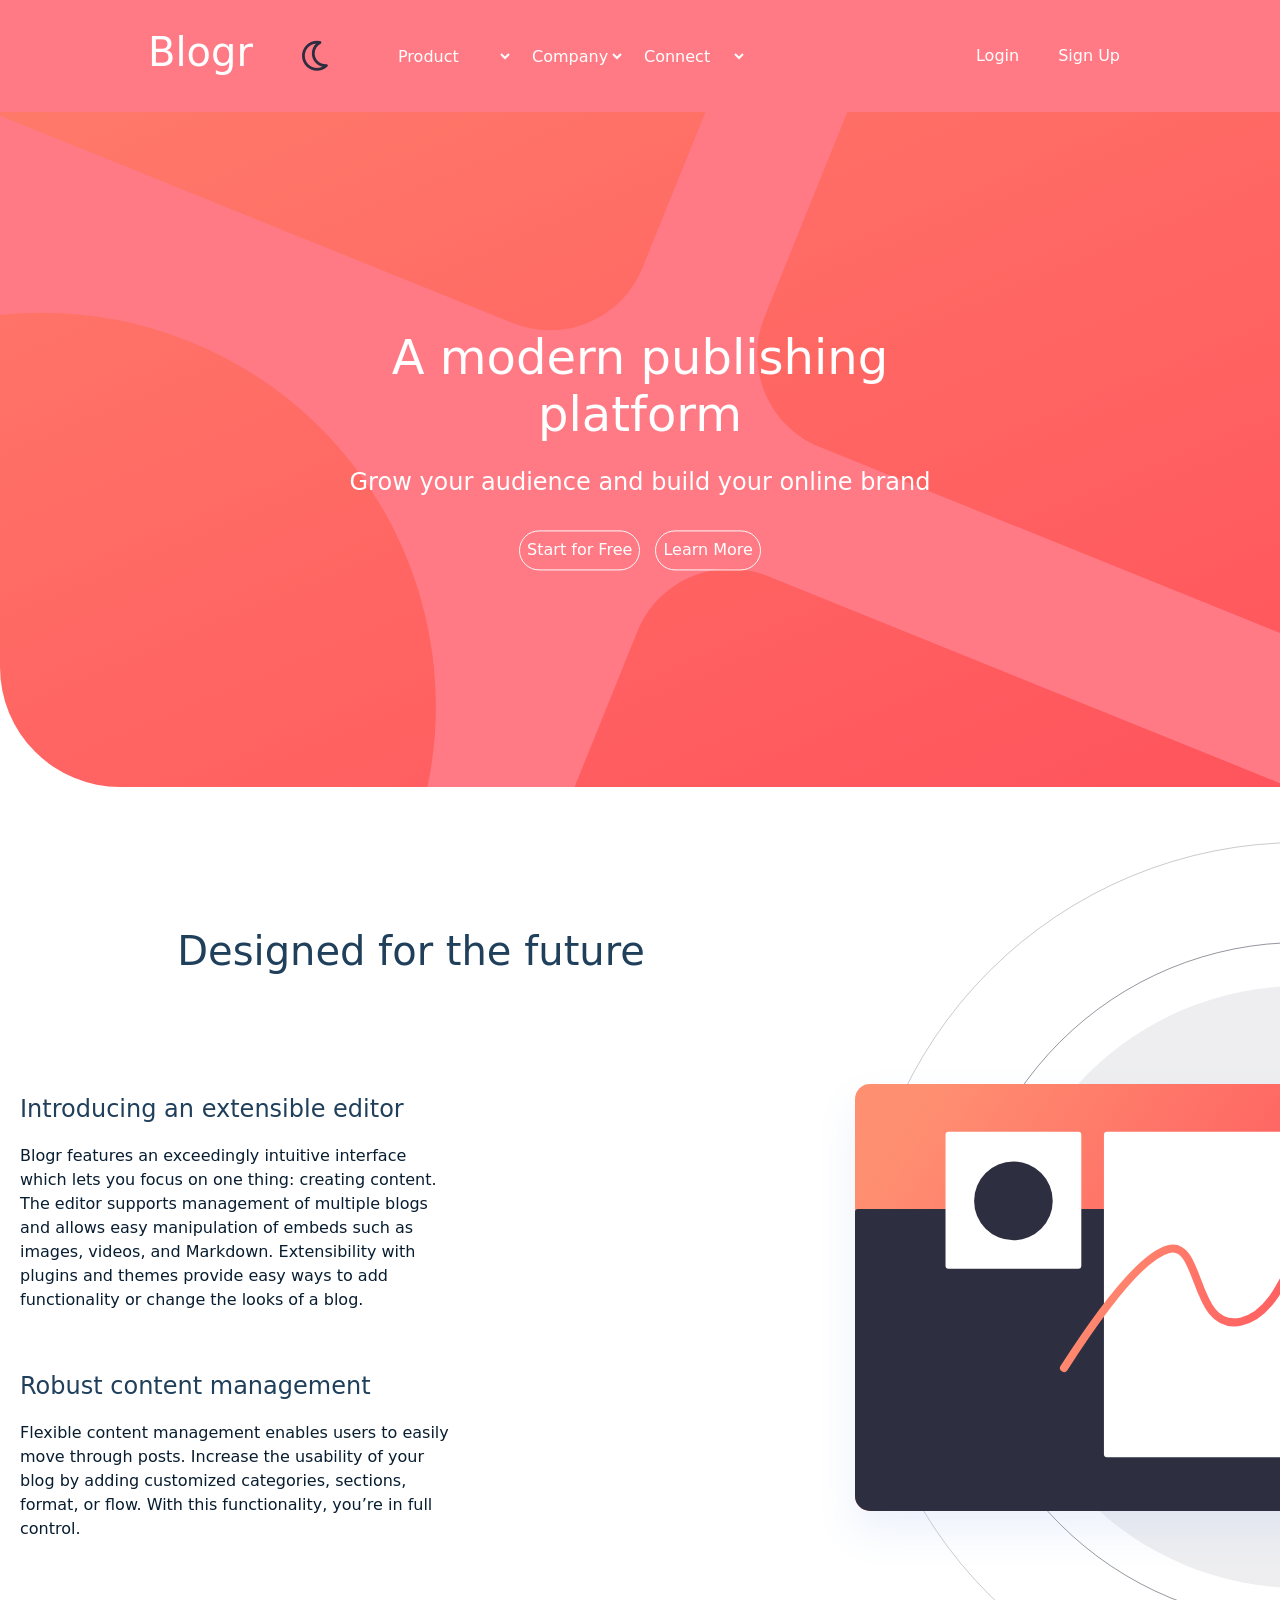
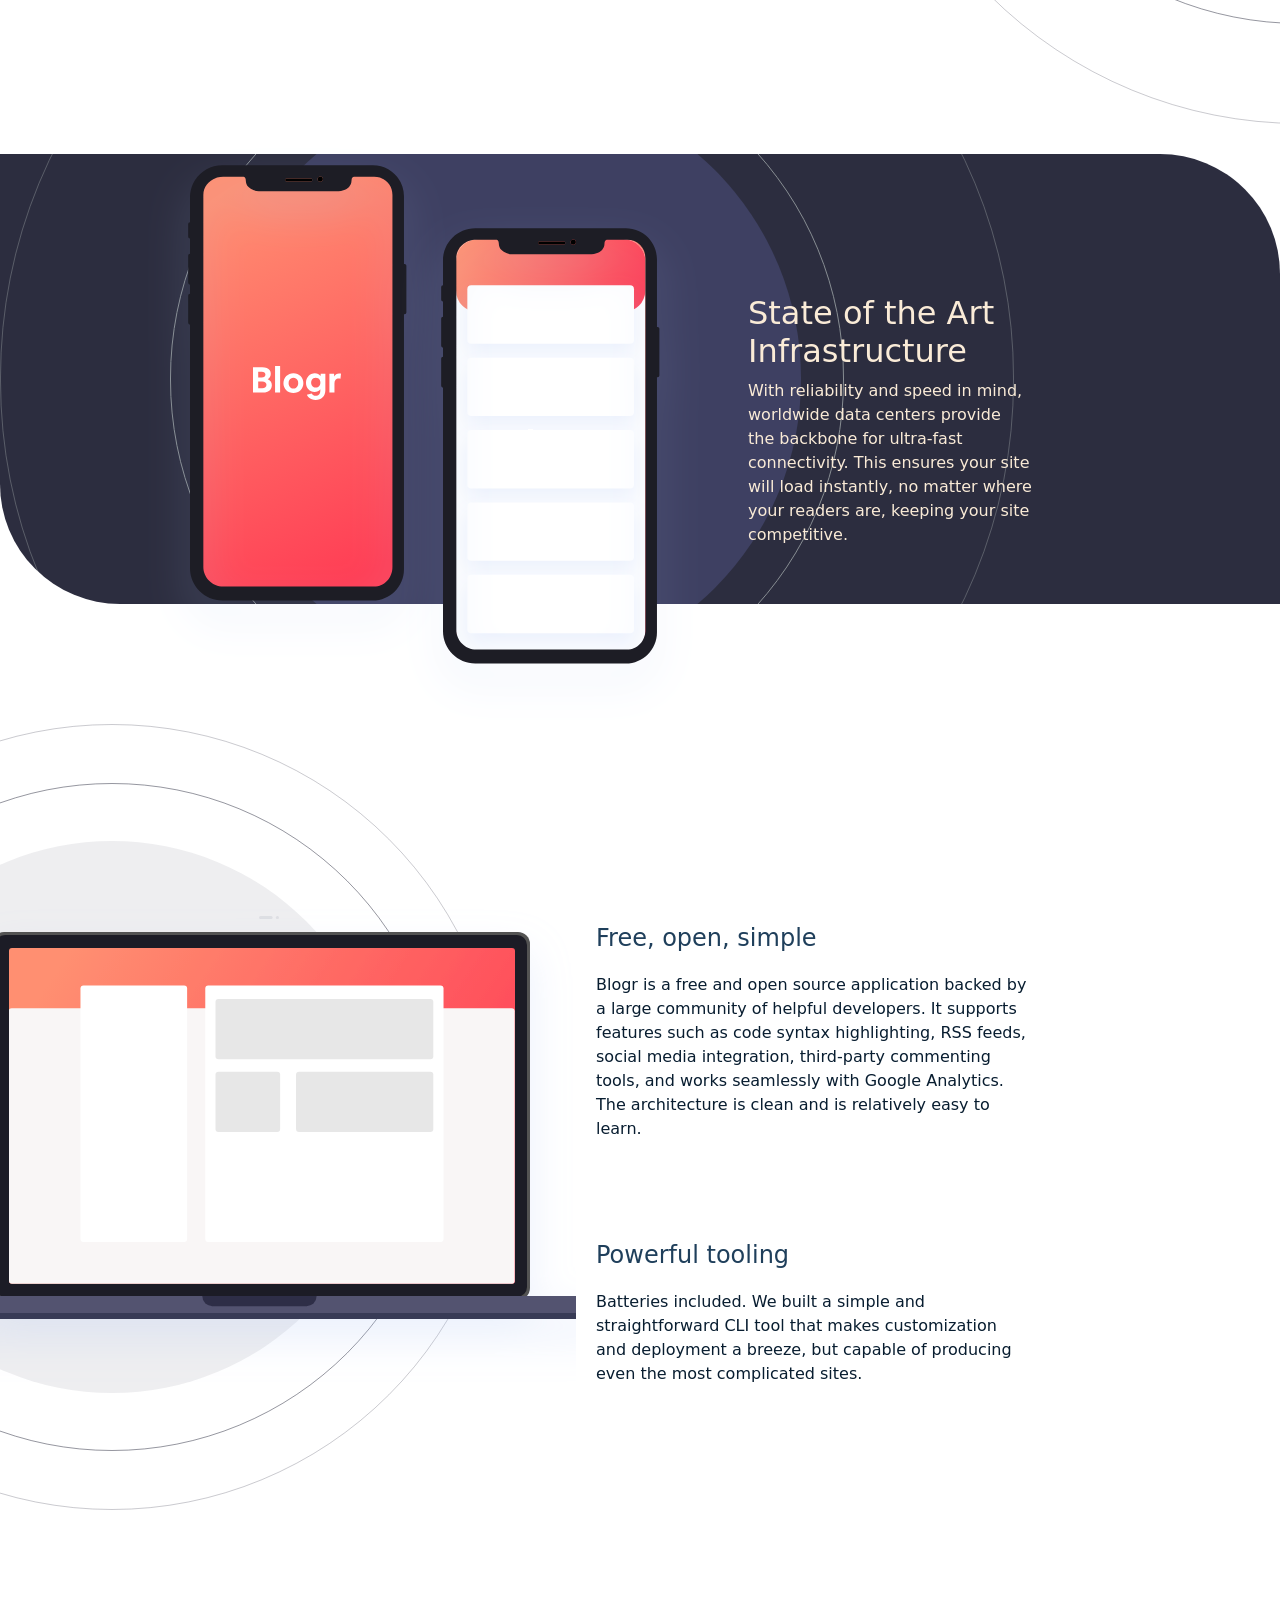
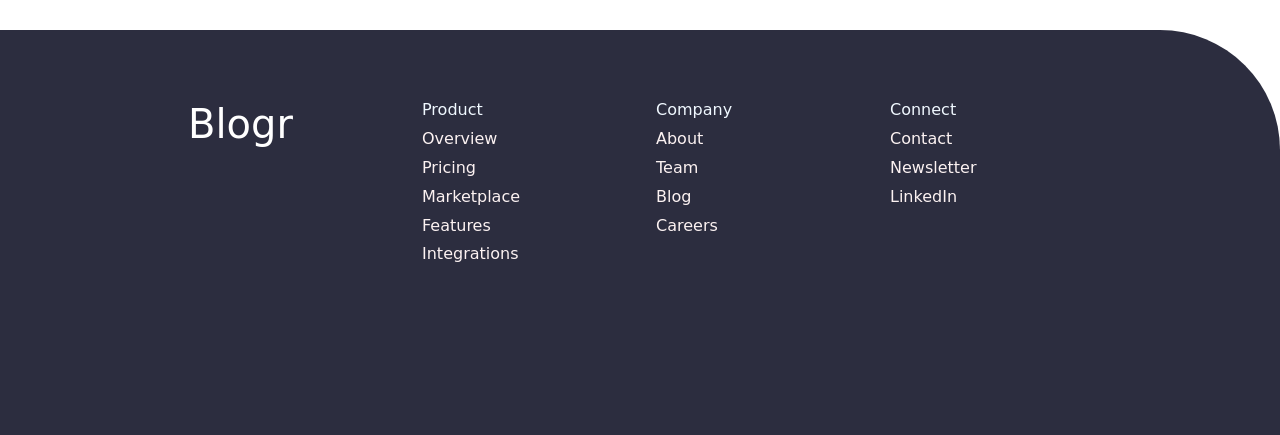
<file: Blogrlandingpage/index.html>
<!DOCTYPE html>
<html lang="en">
<head>
    <meta charset="UTF-8">
    <meta name="viewport" content="width=device-width, initial-scale=1.0">
    <link rel="stylesheet" href="css/bootstrap.min.css">
    <link rel="icon" type="image/png" sizes="32x32" href="./images/favicon-32x32.png">
    <link rel="stylesheet" href="css/Responsive.css">
    <link rel="stylesheet" href="css/all.min.css">
    <link rel="stylesheet" href="css/style.css">
    <title>Blogr</title>
</head>
<body>
    <header>
  <nav class="container">
   <div class="navbar">
    <div class="right">
        <div class="logo">
             <a href="#home"><h1>Blogr</h1></a>
        </div>
        <div class="icon">
          <i class="fa-regular fa-moon"></i>
        </div>
        <div class="menu">
            <button class="list" style="background-color: hsl(355, 100%, 74%);">
                <i class="fa-solid fa-bars" ></i>
            </button>
            <button class="lost" style="background-color: hsl(355, 100%, 74%);">
                <i class="fa-solid fa-x"></i>
            </button>
          </div> 

    </div>

       <div class="left">
                 <select name="Product" id="first one">
        <option value="Product"><a href="">Product</a></option>
        <option value="Overview"><a href="">Overview</a></option>
        <option value="Pricing"><a href="">Pricing</a></option>
        <option value="Marketplace"><a href="">Marketplace</a></option>
        <option value="Features"><a href="">Features</a></option>
        <option value="Integrations"><a href="">Integrations</a></option>
    </select>
   <!-- second select -->
    <select name="Product" id="second one">
        <option value=" Company"> <a href="">Company</a></option>
        <option value="About"><a href="">About</a></option>
        <option value="  Team">  <a href="">Team</a></option>
        <option value=" Blog"> <a href="">Blog</a></option>
        <option value=" Careers"><a href=""> Careers</a></option>
       
    </select>
    <!-- third select -->
      <select name="Product" id="third one">
        <option value=" Connect"> <a href=""> Connect</a></option>
        <option value="Newsletter"><a href="">Newsletter</a></option>
        <option value="  LinkedIn">  <a href=""> LinkedIn</a></option>   
    </select>
          <div class="record">
            <button type="button" class="btn btn-outline-light" style="border: 0; ">Login</button>
           <button type="button" class="btn btn-outline-light" style="border: 0; ">Sign Up</button>
             <!-- <i class="fa-regular fa-moon"></i> -->
          </div> 
     
       </div>
  </div>
</nav>
     
    </header>

    <main>
        <!-- the First section -->
    <section id="hero">
       <div class="content">
                <h1>A modern publishing platform</h1>
                <p>Grow your audience and build your online brand</p>
            <div class="bot">
                <a href="#home" class="btn btn-outline-light" style="border-radius: 25px; text-decoration: none; padding: 7px">
                    Start for Free
                </a>
                <a href="#home" class="btn btn-outline-light" style="border-radius: 25px; text-decoration: none; margin-left: 10px; padding: 7px;" >
                    Learn More
                </a>
            </div>
        </div>
    </section>
    <!-- the second section -->
     <section id="future">
         
        <div class="container">
            <h3>Designed for the future</h3>
                <div class="firstone">
                     <h5>Introducing an extensible editor</h5>
                 <p> Blogr features an exceedingly intuitive interface which lets you focus on one thing: creating content. 
                The editor supports management of multiple blogs and allows easy manipulation of embeds such as images, 
                 videos, and Markdown. Extensibility with plugins and themes provide easy ways to add functionality or 
                 change the looks of a blog.</p>
                </div>
               <div class="secondone">
                 <h5>Robust content management</h5>
              <p>Flexible content management enables users to easily move through posts. Increase the usability of your     blog 
               by adding customized categories, sections, format, or flow. With this functionality, you’re in full control.
             </p>     
               </div>
          
        </div>
       <div class="image-container">
        <img src="images/illustration-editor-desktop.svg" alt="" class="moved-image">
       </div>
     </section>

     <!-- Arttttttttt -->
     <section id="Art">
       <div class="container">
         <img src="images/illustration-phones.svg" alt="">
         <div class="content">
            <h2>State of the Art Infrastructure</h2>
            <p>With reliability and speed in mind, worldwide data centers provide the backbone for ultra-fast connectivity. 
            This ensures your site will load instantly, no matter where your readers are, keeping your site competitive.
            </p>
         </div>
       </div>
     </section>

     <section id='free'>
      <div class="image-free">
        <img src="images/illustration-laptop-desktop.svg" alt="">
      </div>
      <div class="container">
         <div class="FreeOne">
        <h5>Free, open, simple</h5>
        <p>Blogr is a free and open source application backed by a large community of helpful developers. It supports 
          features such as code syntax highlighting, RSS feeds, social media integration, third-party commenting tools, 
           and works seamlessly with Google Analytics. The architecture is clean and is relatively easy to learn.</p>
         </div>
         <div class="FreeTwo">
        <h5>Powerful tooling</h5>
        <p>Batteries included. We built a simple and straightforward CLI tool that makes customization 
           and deployment a breeze, but
           capable of producing even the most complicated sites.</p>
         </div>
      </div>
     </section> 
       <button class="arrowUp">
         <i class="fa-solid fa-arrow-up"></i> 
       </button>
    </main>
    <footer>
        <div class="container">
           <div class="footer-grid">
        <div class="logo">
          <a href="#home"><h1>Blogr</h1></a>
        </div>
        <div class="footer-links">
            <h6>Product</h6>
            <ul>
                <li><a href="">Overview</a></li>
                <li><a href="">Pricing</a></li>
                <li> <a href="">Marketplace</a></li>
                <li> <a href="">Features</a></li>
                <li><a href="">Integrations</a></li>
            </ul>
        </div>
        <div class="footer-links">
            <h6>Company</h6>
            <ul>
                <li><a href="">About</a></li>
                <li><a href="">Team</a></li>
                <li> <a href="">Blog</a></li>
                <li><a href="">Careers</a></li>
            </ul>
        </div>
         <div class="footer-links">
            <h6>Connect</h6>
            <ul>
                <li> <a href="">Contact</a></li>
                <li><a href="">Newsletter</a></li>
                <li><a href="">LinkedIn</a></li>
            </ul>
        </div>
         </div>
        </div>
    </footer>
    <script src="js/bootstrap.bundle.js"></script>
  <script src="js/main.js"></script>
</body>
</html>
</file>
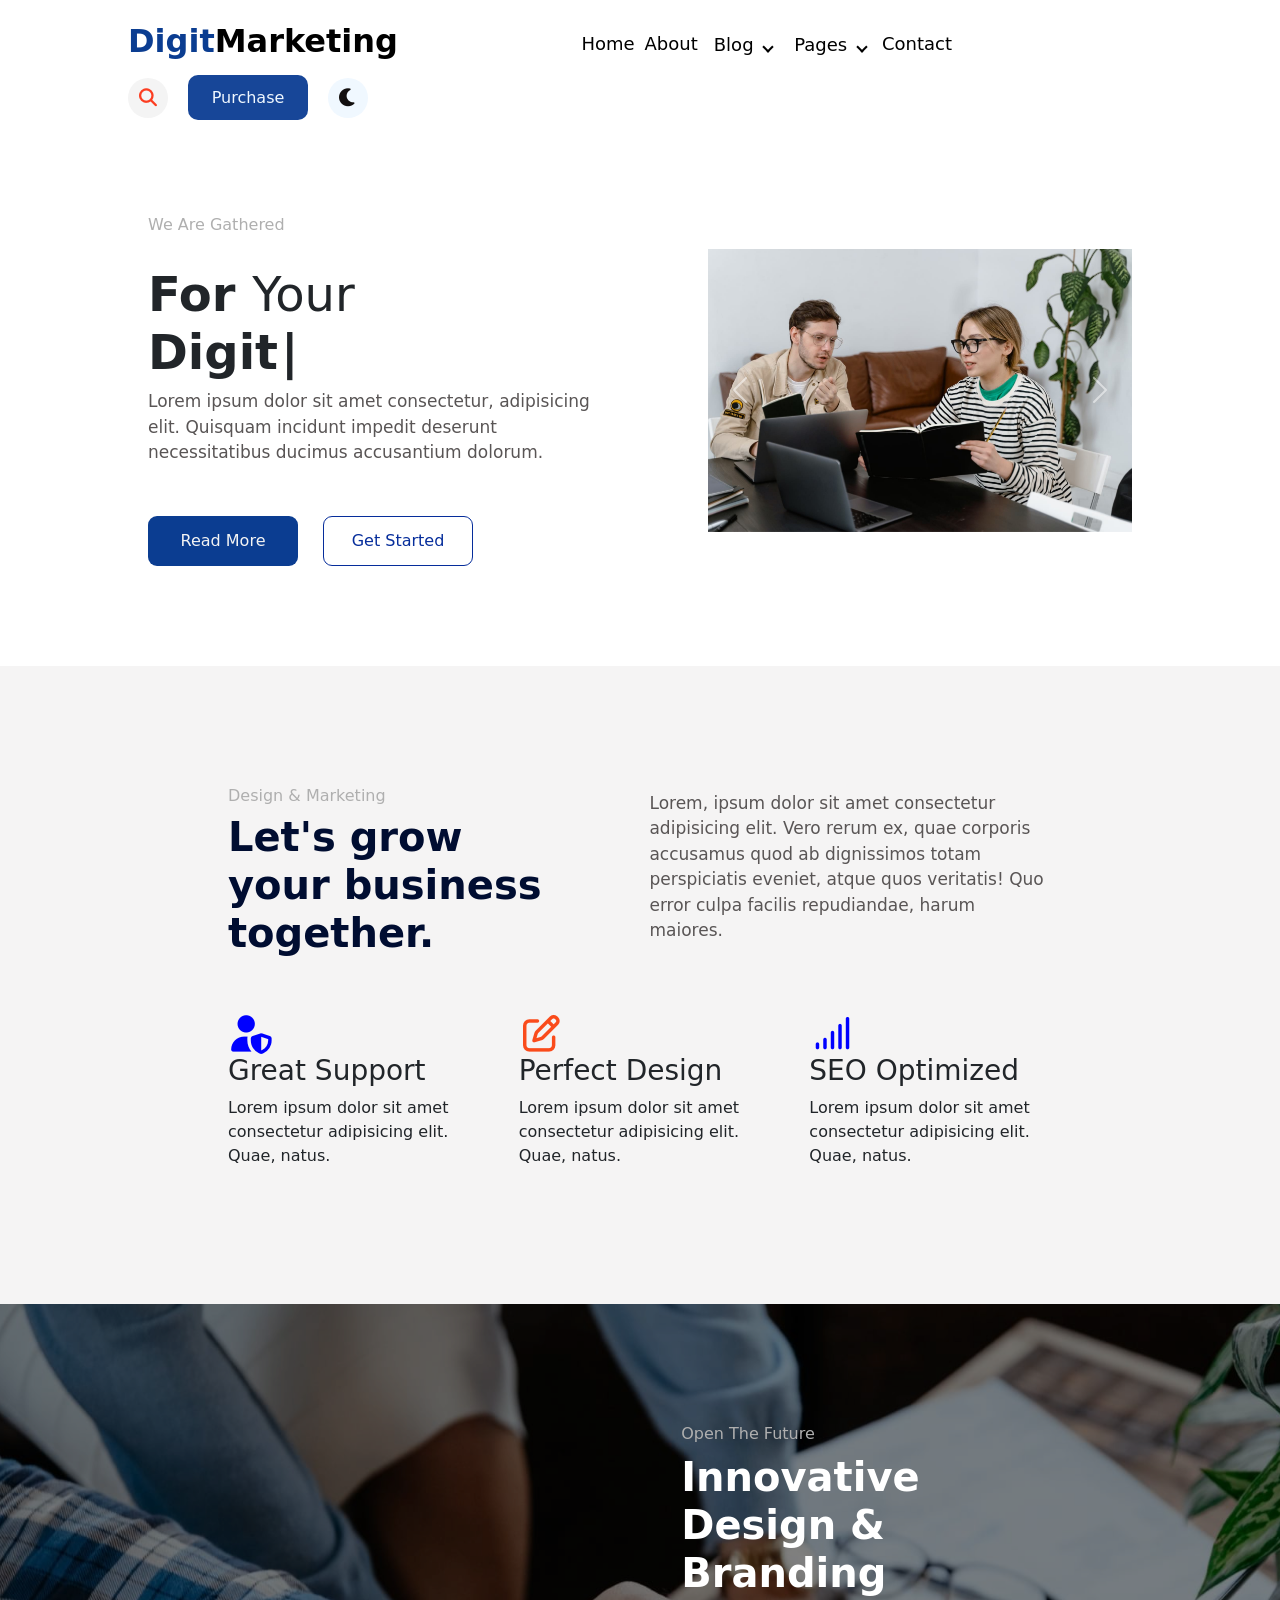
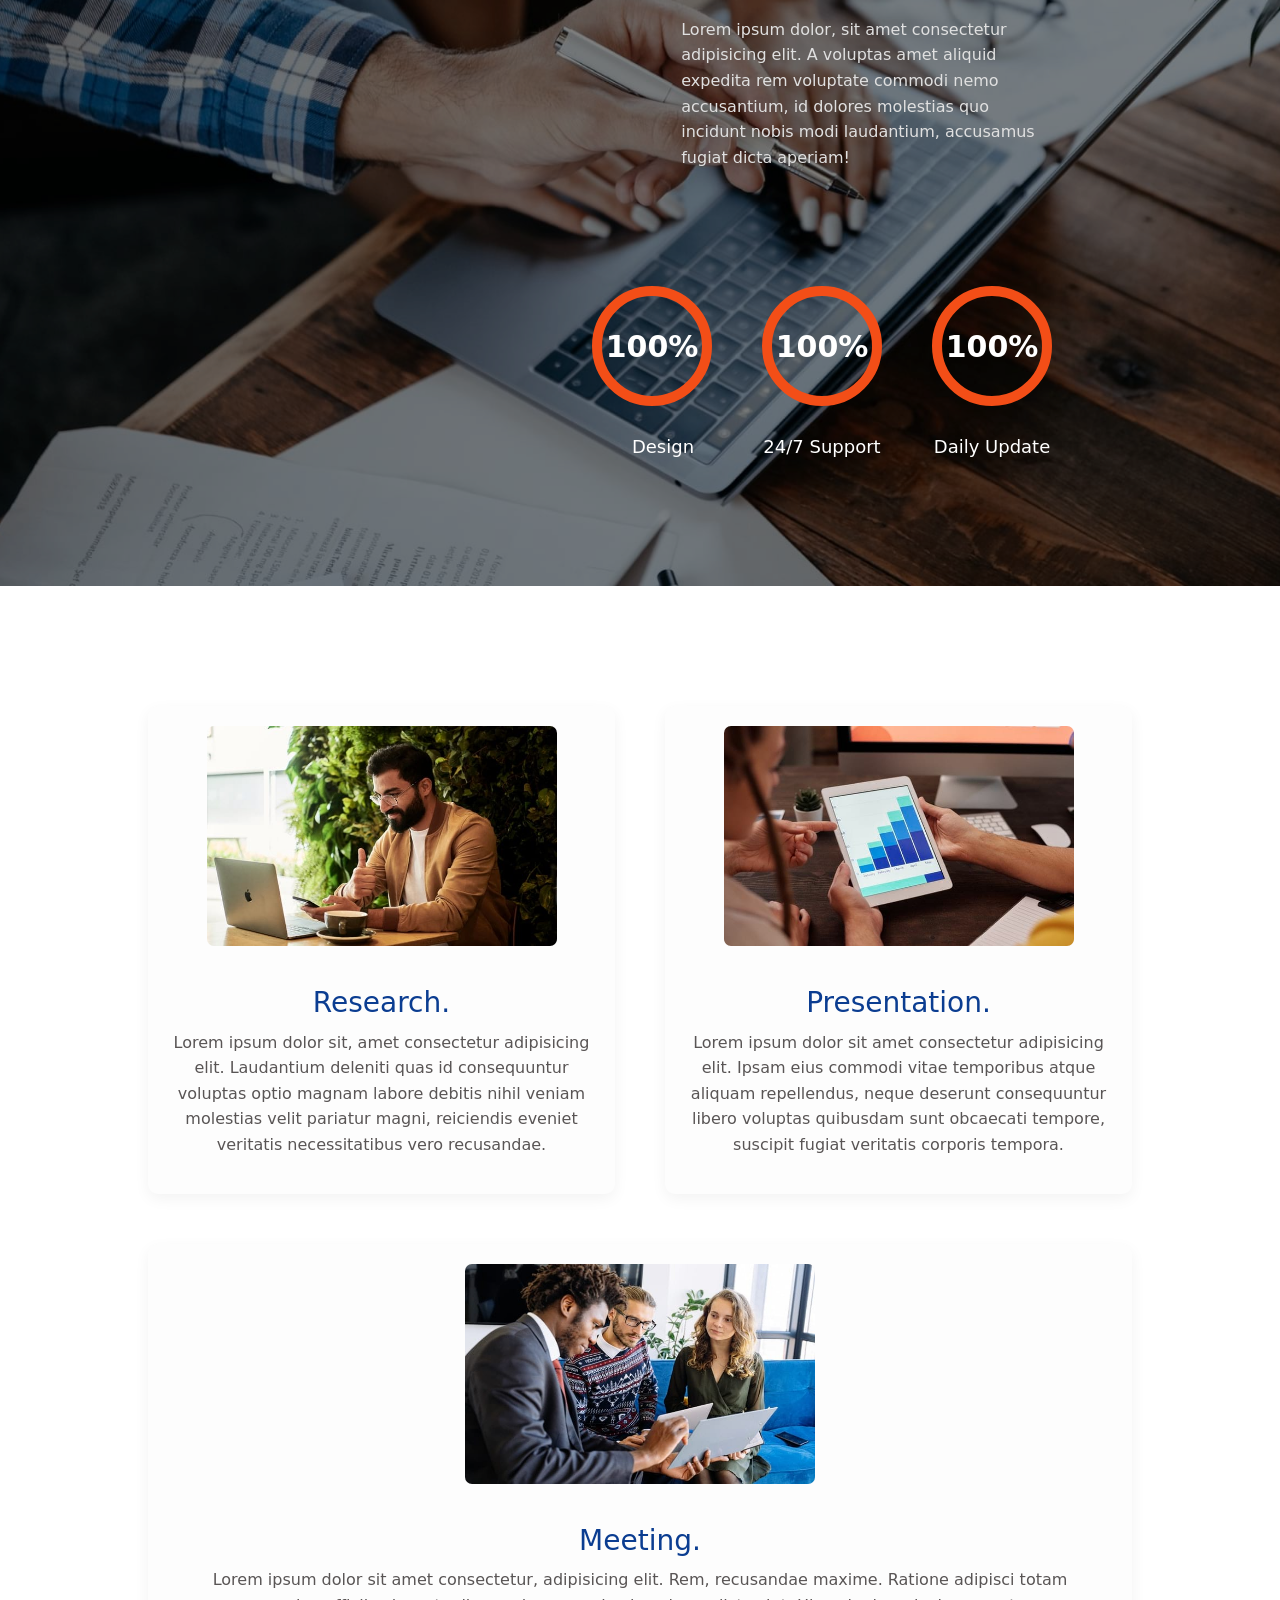
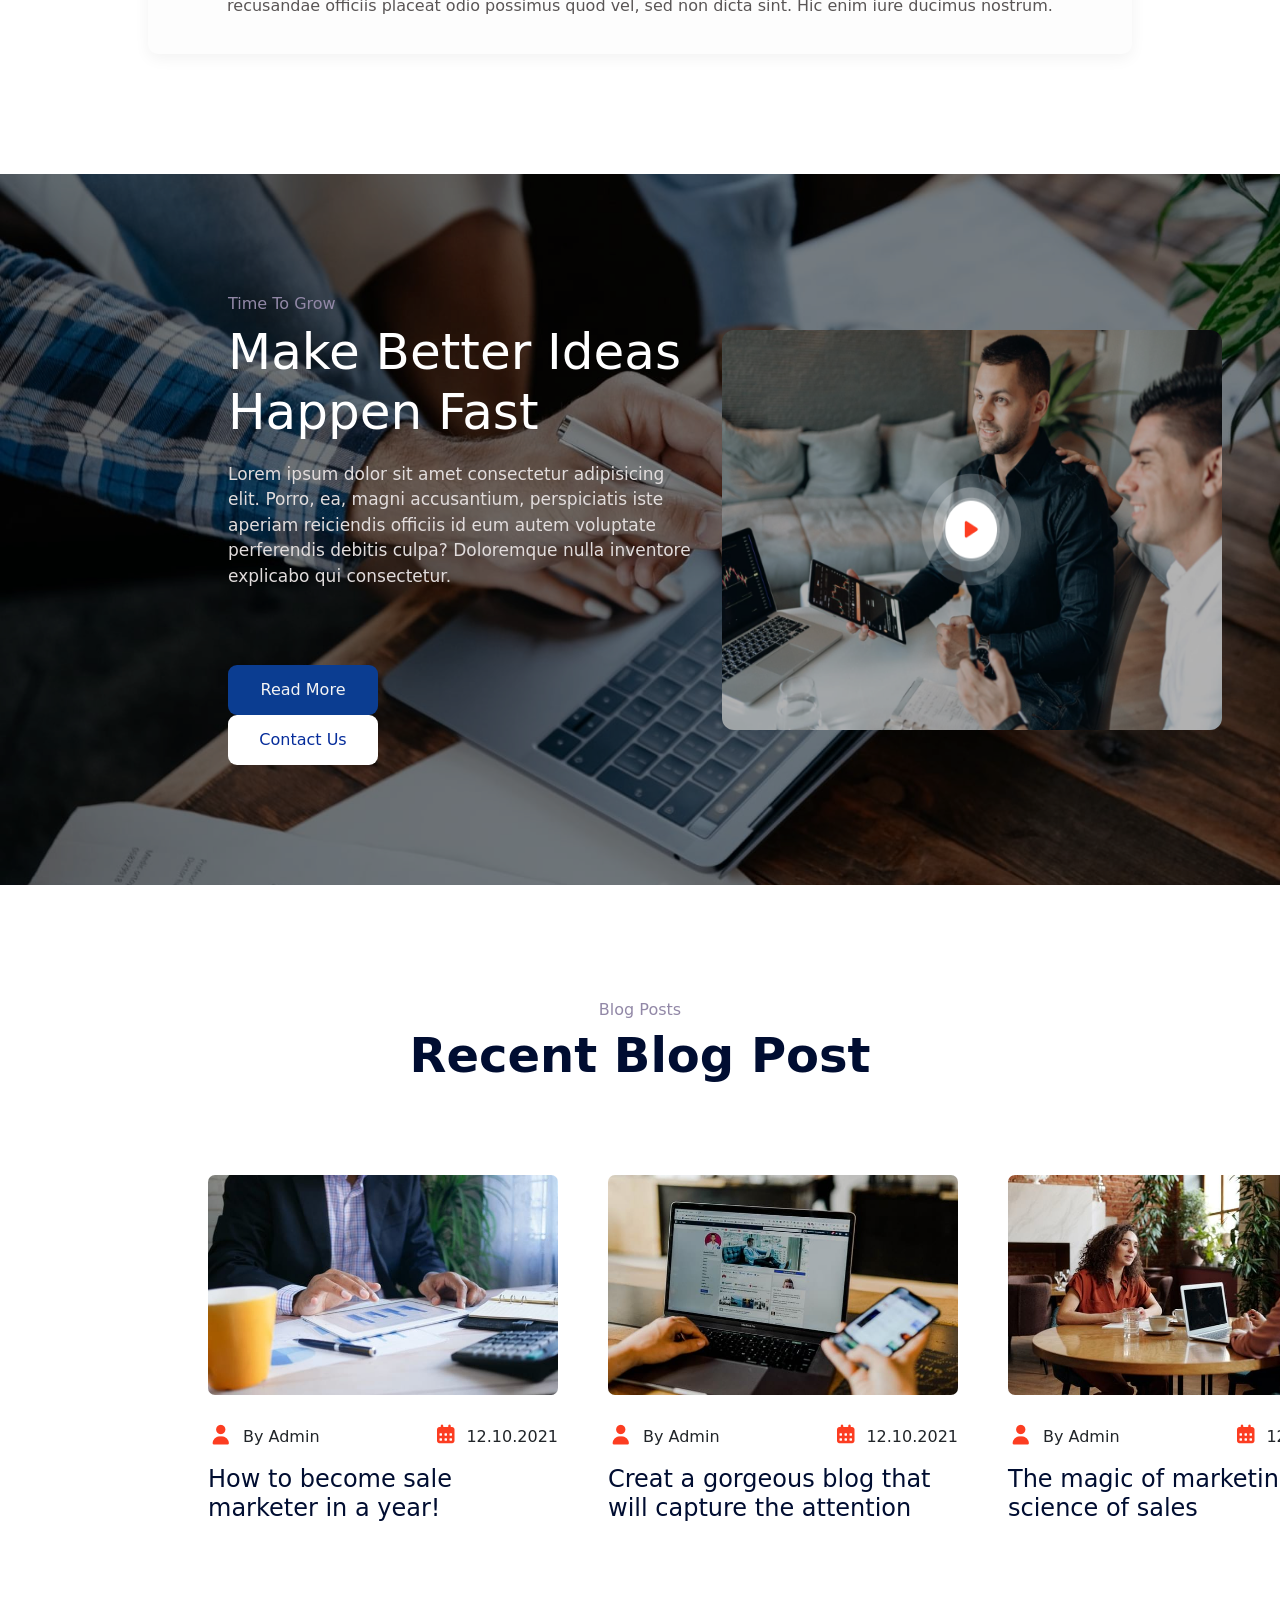
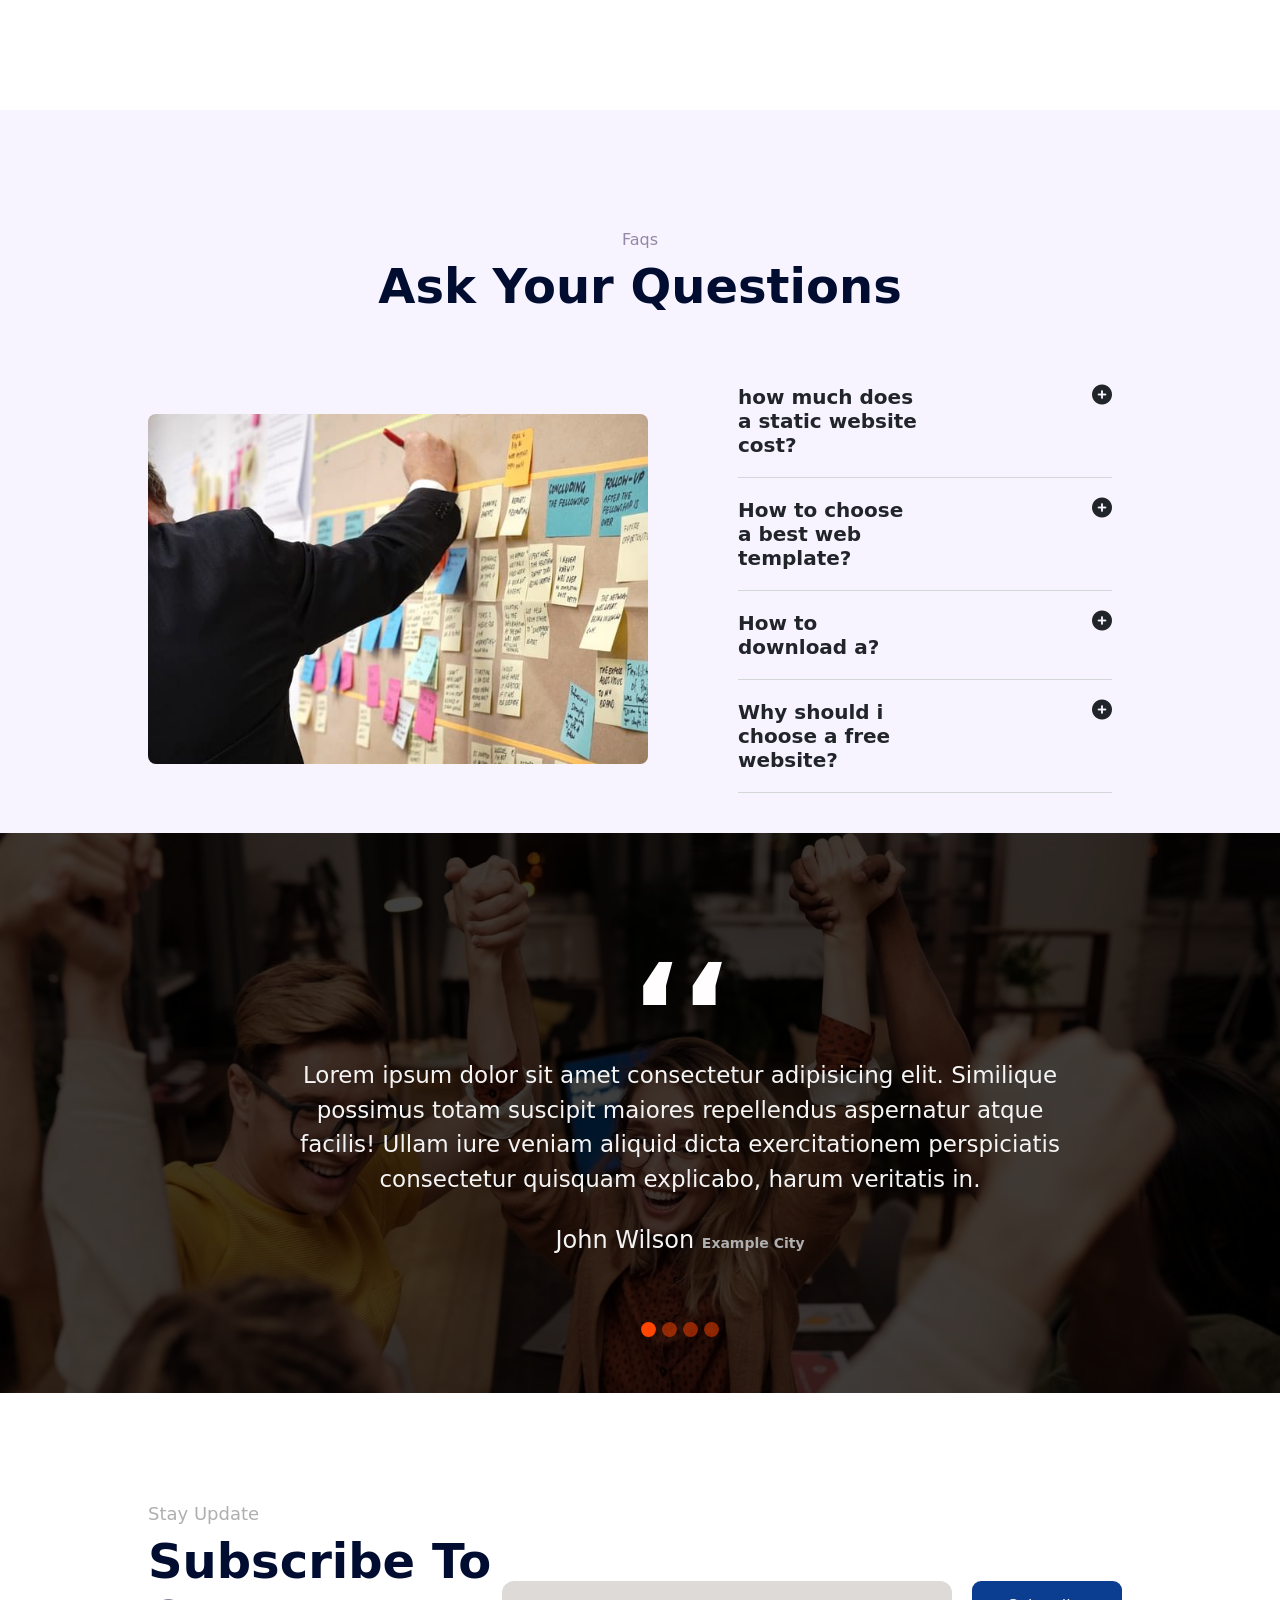
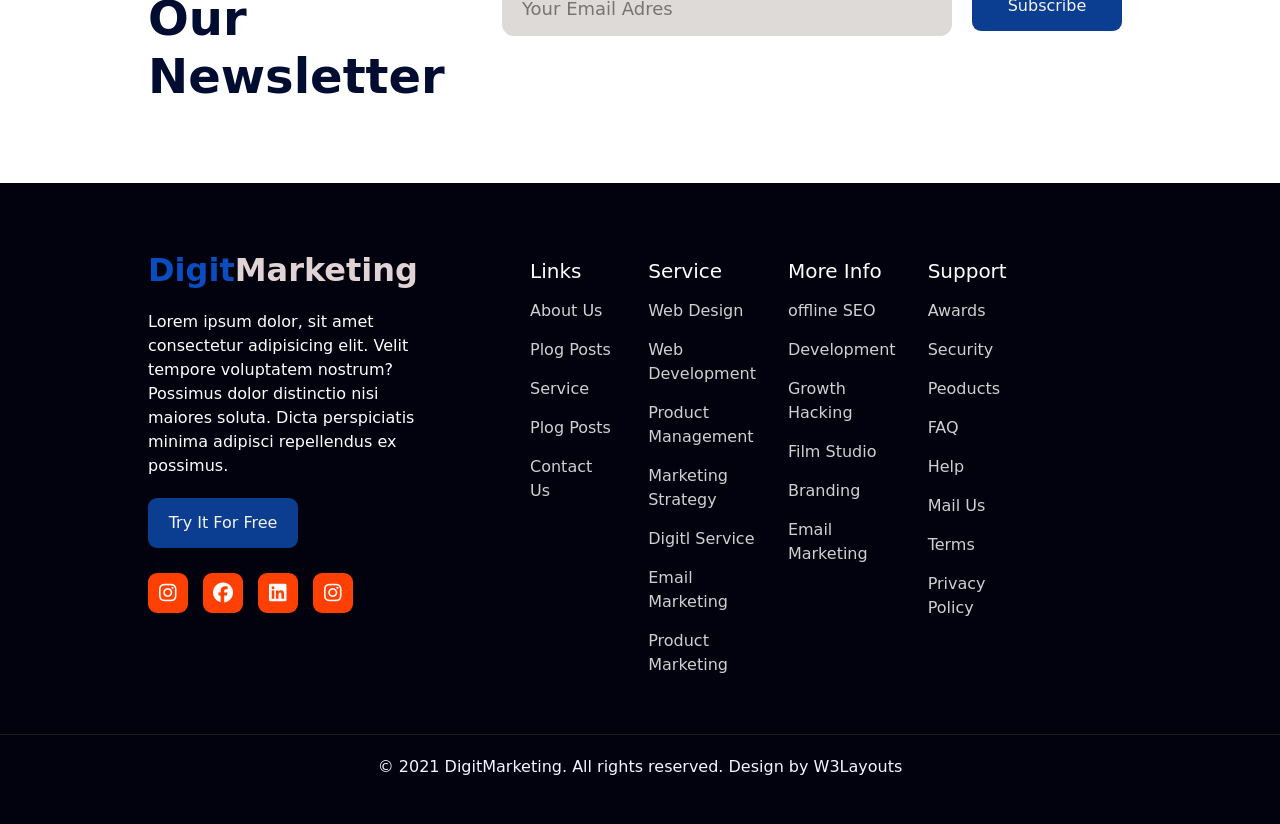
<file: DigitMarkteting/index.html>
<!DOCTYPE html>
<html lang="en">
<head>
    <meta charset="UTF-8">
    <meta name="viewport" content="width=device-width, initial-scale=1.0">
     <link rel="icon" href="images/تنزيل.png" type="image/x-icon">
    <link rel="stylesheet" href="css/bootstrap.min.css">
    <link rel="stylesheet" href="css/Responsive.css">
    <link rel="stylesheet" href="css/all.min.css">
    <!-- <link href="//fonts.googleapis.com/css2?family=Poppins:ital,wght@0,300;0,400;0,700;1,400;1,600&amp;display=swap" rel="stylesheet"> -->
    <link rel="stylesheet" href="css/style.css">
    <title>DigitMarketing - Business Category Bootstrap Responsive Template </title>
</head>
<body>
    <header>
  <nav>
    <div class="container">
      <div class="logo">
        <a href="index.html"><h2><span>Digit</span>Marketing</h2></a>
      </div>

      <!-- زر الهامبرجر للشاشات الصغيرة -->
      <div class="hamburger">
        <i class="fas fa-bars"></i>
      </div>

      <!-- القائمة -->
      <div class="menu">
        <ul>
          <li><a href="index.html">Home</a></li>
          <li><a href="about.html">About</a></li>

          <!-- Dropdown Blog -->
          <li class="dropdown">
            <button class="dropbtn">Blog <span class="arrow"></span></button>
            <div class="dropdown-content">
              <a href="#">Blog Grids</a>
              <a href="#">Blog Left Sidebar</a>
              <a href="#">Blog Right Sidebar</a>
              <a href="#">Blog Single Left Sidebar</a>
              <a href="#">Blog Single Right Sidebar</a>
              <a href="#">Blog Single Post</a>
            </div>
          </li>

          <!-- Dropdown Pages -->
          <li class="dropdown">
            <button class="dropbtn">Pages <span class="arrow"></span></button>
            <div class="dropdown-content">
              <a href="#">Service</a>
              <a href="#">Email Pages</a>
              <a href="#">Elements</a>
              <a href="#">Landing Page</a>
              <a href="#">404</a>
            </div>
          </li>

          <li><a href="contact.html">Contact</a></li>
        </ul>
      </div>

      <!-- الأزرار -->
      <div class="buttons">
        <button class="btnSER"><i class="fas fa-search"></i></button>
        <button class="PUR">Purchase</button>
        <button class="btnDARK"><i class="fas fa-moon"></i></button>
      </div>
    </div>
  </nav>
</header>
    <!-- section one -->
     <section id="hero">
      <div class="container">
        <div class="for">
         <div class="left">
           <div class="for-content">
          <h6>We Are Gathered</h6> <br>
          <h1>For <span>Your</span> <div class="typing-area">
          <span class="I">Digital Marketing</span>
          <span class="II">Brand Identity</span>
          <span class="III">Creative Agency</span>
</div></h1>
        </div>
        <p>Lorem ipsum dolor sit amet consectetur, adipisicing elit. Quisquam incidunt impedit deserunt necessitatibus ducimus accusantium dolorum.</p>
        <div class="btnfor">
          <button class="btnR">Read More</button>
          <button class="btnG">Get Started</button>
        </div>
         </div>
      </div>
              <div class="carsol">
                <div id="carouselExampleAutoplaying" class="carousel slide" data-bs-ride="carousel">
          <div class="carousel-inner">
             <div class="carousel-item active">
              <img src="images/banner1.jpg" class="d-block w-100" alt="...">
            </div>
           <div class="carousel-item">
            <img src="images/banner2.jpg" class="d-block w-100" alt="...">
             </div>
            <div class="carousel-item">
            <img src="images/banner3.jpg" class="d-block w-100" alt="...">
             </div>
             </div>
          <button class="carousel-control-prev" type="button" data-bs-target="#carouselExampleAutoplaying" data-bs-slide="prev">
          <span class="carousel-control-prev-icon" aria-hidden="true"></span>
          <span class="visually-hidden">Previous</span>
          </button>
           <button class="carousel-control-next" type="button" data-bs-target="#carouselExampleAutoplaying" data-bs-slide="next">
             <span class="carousel-control-next-icon" aria-hidden="true"></span>
             <span class="visually-hidden">Next</span>
             </button>
              </div>
        </div>
       </div>
     </section>
     <!-- growwwwwwwwwwwww -->
     <section id="grow">
      <div class="container">
        <div class="let-content">
          <div class="LE">
            <h6>Design & Marketing</h6>
            <h1>Let's grow your business together.</h1>
          </div>
          <p>Lorem, ipsum dolor sit amet consectetur adipisicing elit. Vero rerum ex, quae corporis accusamus quod ab dignissimos totam perspiciatis eveniet, atque quos veritatis! Quo error culpa facilis repudiandae, harum maiores.</p>
        </div>
        <div class="let-cards">
          <div class="card-one">
          <div class="grid-block-icon"><span class="fas fa-user-shield "></span></div>
            <h3>Great Support</h3>
            <p>Lorem ipsum dolor sit amet consectetur adipisicing elit. Quae, natus.</p>
          </div>
          <div class="card-two">
           <div class="grid-block-icon"><span class="far fa-edit"></span></div>
            <h3>Perfect Design</h3>
            <p>Lorem ipsum dolor sit amet consectetur adipisicing elit. Quae, natus.</p>
          </div>
          <div class="card-three">
           <div class="grid-block-icon"><span class="fas fa-signal" aria-hidden="true"></span></div>
            <h3>SEO Optimized</h3>
            <p>Lorem ipsum dolor sit amet consectetur adipisicing elit. Quae, natus.</p>
          </div>
        </div>
      </div>
     </section>
     <section id="future">
       <div class="container">
         <div class="future-content">
           <div class="future-writing">
            <h6>Open The Future</h6>
           <h1>Innovative Design & Branding</h1>
           <p>Lorem ipsum dolor, sit amet consectetur adipisicing elit. A voluptas amet aliquid expedita rem voluptate commodi nemo accusantium, id dolores molestias quo incidunt nobis modi laudantium, accusamus fugiat dicta aperiam!</p>
           </div>
           <div class="future-circle">
            <div class="circle-one">
              <div class="circle">100%</div>
              <h4>Design</h4>
            </div>
             <div class="circle-tow">
              <div class="circle">100%</div>
              <h4>24/7 Support</h4>
            </div>
            <div class="circle-three">
              <div class="circle">100%</div>
              <h4>Daily Update</h4>
            </div>
           </div>
        </div>
       </div>
     </section>
     <!-- meetttttttttttttt -->
     <section id="meeting">
        <div class="container">
          <div class="cards-MET">
            <div class="card-MET1">
             <a href=""><img src="images/g1.jpg" alt=""></a>
               <a href=""> <h3>Research.</h3></a>
               <p>Lorem ipsum dolor sit, amet consectetur adipisicing elit. Laudantium deleniti quas id consequuntur voluptas optio magnam labore debitis nihil veniam molestias velit pariatur magni, reiciendis eveniet veritatis necessitatibus vero recusandae.</p>
            </div>
            <div class="card-MET2">
                <a href=""><img src="images/g2.jpg" alt=""></a>
             <a href=""><h3>Presentation.</h3></a>
             <p>Lorem ipsum dolor sit amet consectetur adipisicing elit. Ipsam eius commodi vitae temporibus atque aliquam repellendus, neque deserunt consequuntur libero voluptas quibusdam sunt obcaecati tempore, suscipit fugiat veritatis corporis tempora.</p>
            </div>
            <div class="card-MET3">
                <a href=""><img src="images/g3.jpg" alt=""></a>
              <a href=""><h3>Meeting.</h3></a>
              <p>Lorem ipsum dolor sit amet consectetur, adipisicing elit. Rem, recusandae maxime. Ratione adipisci totam recusandae officiis placeat odio possimus quod vel, sed non dicta sint. Hic enim iure ducimus nostrum.</p>
            </div>
          </div>
        </div>
     </section>
     <section id="idea">
         <div class="container">
          <div class="idea-content">
             <div class="left-idea">
               <div class="idea-text">
              <h6>Time To Grow</h6>
              <h1>Make Better Ideas Happen Fast</h1>
              <p>Lorem ipsum dolor sit amet consectetur adipisicing elit. Porro, ea, magni accusantium, perspiciatis iste aperiam reiciendis officiis id eum autem voluptate perferendis debitis culpa? Doloremque nulla inventore explicabo qui consectetur.</p>
            </div>
            <div class="btnIdea">
               <button class="btnR">Read More</button>
              <button class="btnM">Contact Us</button>
             </div>
             </div>
             <div class="right-idea">
             <img src="images/لقطة شاشة 2026-03-08 102631.png" alt="">
             </div>
          </div>
         </div>
     </section>
     <!-- blogggggggggggggggggggggggg -->
            <section id="Blog">
               <div class="container">
                <div class="BlogPost">
                  <div class="header-Blog">
                    <h6>Blog Posts</h6>
                    <h1>Recent Blog Post</h1>
                  </div>
                   <div class="cards-Blog">
            <div class="card-Blog1">
             <a href=""><img src="images/g4.jpg" alt=""></a>
             <div class="icons">
              <div class="personalIC">
              <i class="fa-solid fa-user"></i>
              <p>By Admin</p>
             </div>
             <div class="dateIC">
              <i class="fa-solid fa-calendar-days"></i>
              <p>12.10.2021</p>
             </div>
             </div>
               <a href=""> <h4>How to become sale marketer in a year!</h4></a>
            </div>
            <div class="card-Blog2">
                <a href=""><img src="images/g5.jpg" alt=""></a>
                 <div class="icons">
              <div class="personalIC">
              <i class="fa-solid fa-user"></i>
              <p>By Admin</p>
             </div>
             <div class="dateIC">
              <i class="fa-solid fa-calendar-days"></i>
              <p>12.10.2021</p>
             </div>
             </div>
             <a href=""><h4>Creat a gorgeous blog that will capture the attention</h4></a>
            </div>
            <div class="card-Blog3">
                <a href=""><img src="images/g6.jpg" alt=""></a>
                 <div class="icons">
              <div class="personalIC">
              <i class="fa-solid fa-user"></i>
              <p>By Admin</p>
             </div>
             <div class="dateIC">
              <i class="fa-solid fa-calendar-days"></i>
              <p>12.10.2021</p>
             </div>
             </div>
              <a href=""><h4>The magic of marketing, the science of sales </h4></a>
            </div>
          </div>
                </div>
               </div>
            </section>
            <!-- questionsssssssssssssssssss -->
            <section id="questions">
               <div class="container">
                <div class="questions">
                  <div class="header-questions">
                    <h6>Faqs</h6>
                    <h1>Ask Your Questions</h1>
                 </div>
                     <div class="question-row">
                       <div class="left-questions">
                  <img src="images/g8.jpg" alt="">
                 </div>
                    <div class="right-questions">
                      <div class="plus-1">
                           <h5>how much does a static website cost?</h5>
                           <i class="fa-solid fa-circle-plus"></i>
                      </div>
                      <p>Lorem ipsum dolor sit, amet consectetur adipisicing elit. Provident iure aspernatur animi a, rem accusantium nesciunt perspiciatis mollitia laborum asperiores laboriosam veritatis, iste fuga, hic doloremque. Facilis rem odio voluptates.</p>
                      <div class="plus-1">
                           <h5>How to choose a best web template?</h5>
                           <i class="fa-solid fa-circle-plus"></i>
                      </div>
                        <p>Lorem ipsum dolor sit amet consectetur adipisicing elit. Dolorum eum, iusto facilis iure, consequuntur quam nesciunt dicta officiis repellendus commodi, voluptas nam porro amet recusandae maxime adipisci eveniet obcaecati? Rerum.</p>
                      <div class="plus-1">
                          <h5>How to download a?</h5>
                          <i class="fa-solid fa-circle-plus"></i>
                      </div>
                      <p>Lorem ipsum dolor sit amet consectetur adipisicing elit. Nihil qui perspiciatis dolorem illo voluptatem provident magnam omnis dolore nesciunt fugit eos minus saepe nemo excepturi ad, doloribus rerum quibusdam sapiente.</p>
                      <div class="plus-1">
                           <h5>Why should i choose a free website?</h5>
                            <i class="fa-solid fa-circle-plus"></i> 
                      </div>
                       <p>Lorem ipsum dolor, sit amet consectetur adipisicing elit. Explicabo, suscipit excepturi praesentium delectus tempora optio, rem error sint nihil fuga veniam nesciunt labore. Voluptas provident fuga quasi illum ea. Aliquid!</p>  
                     </div>
                    </div>
               </div>
            </section>
            <!-- aroundddddddd -->
            <section id="around">
              <div class="slider">
                <div id="carouselExampleCaptions" class="carousel slide">
  <div class="carousel-indicators">
    <button type="button" data-bs-target="#carouselExampleCaptions" data-bs-slide-to="0" class="active" aria-current="true" aria-label="Slide 1" style="border-radius: 50%; height: 15px; width: 15px;background-color: orangered;"></button>
    <button type="button" data-bs-target="#carouselExampleCaptions" data-bs-slide-to="1" aria-label="Slide 2" style="border-radius: 50%; height: 15px; width: 15px;background-color: orangered;"></button>
    <button type="button" data-bs-target="#carouselExampleCaptions" data-bs-slide-to="2" aria-label="Slide 3" style="border-radius: 50%; height: 15px; width: 15px;background-color: orangered;"></button>
    <button type="button" data-bs-target="#carouselExampleCaptions" data-bs-slide-to="3" aria-label="Slide 4" style="border-radius: 50%; height: 15px; width: 15px;background-color: orangered;"></button>
  </div>
  <div class="carousel-inner">
    <div class="carousel-item active">
      <span>،،</span>
      <p>Lorem ipsum dolor sit amet consectetur adipisicing elit. Similique possimus totam suscipit maiores repellendus aspernatur atque facilis! Ullam iure veniam aliquid dicta exercitationem perspiciatis consectetur quisquam explicabo, harum veritatis in.</p>
      <div class="name1"><h4>John Wilson <span class="name">Example City</span></h4></div>
    </div>
    <div class="carousel-item">
      <span>،،</span>
      <p>Lorem ipsum dolor sit amet consectetur adipisicing elit. Illum nemo, optio obcaecati, vitae facilis maiores fuga ullam quod repudiandae consequuntur, perspiciatis laborum impedit alias. Ratione corporis facere ab repellat nesciunt.</p>
      <div class="name1"><h4>Julia sakura <span class="name">Example City</span></h4></div>
    </div>
    <div class="carousel-item">
      <span>،،</span>
     <p>Lorem ipsum dolor sit amet consectetur adipisicing elit. Dolorem ea quidem libero fugiat ad, accusantium, dolores animi doloremque quaerat, nihil quia tempora perferendis. Praesentium eum magni ratione sed ipsa natus.</p>
       <div class="name1"> <h4>Roy Linderson <span class="name">Example City</span></h4></div>
    </div>
    <div class="carousel-item">
      <span>،،</span>
      <p>Lorem ipsum dolor sit amet consectetur adipisicing elit. Fugiat repellat iusto deleniti, itaque possimus quae fugit ipsam autem voluptate, ipsum blanditiis maiores consequatur? Enim accusamus iusto illum at officia harum.</p>
     <div class="name1">
      <div class="name"> <h4>Mike Thyson<span class="name">Example City</span></h4></div>
     </div>
    </div>
  </div>
</div>
</div>
</section>
<!-- stayyyyyyyyyyyyy -->
   <section id="stay">
       <div class="container">
        <div class="EmailAdres">
          <div class="update">
            <h6>Stay Update</h6>
            <h1>Subscribe To Our Newsletter</h1>
          </div>
          <div class="inputs">
            <input type="email" placeholder="Your Email Adres" style="background-color: rgb(221, 218, 215); width: 450px; height: 55px; border-radius: 12px; border: none; padding-left:20px; font-size: large;">
            <button class="btnSB">Subscribe</button>
          </div>
        </div>
       </div>
   </section>
   <!-- linksssssssssssssssssssssssssssss -->
    <section id="free">
      <div class="container">
        <div class="free-grid">
          <div class="free-left">
           <div class="logo">
                <a href="index.html"><h2><span>Digit</span>Marketing</h2></a>
             </div>
             <p>Lorem ipsum dolor, sit amet consectetur adipisicing elit. Velit tempore voluptatem nostrum? Possimus dolor distinctio nisi maiores soluta. Dicta perspiciatis minima adipisci repellendus ex possimus.</p>
             <button class="try">
              Try It For Free
             </button>
             <div class="buttonss">
              <button class="three">
                <a href=""><i class="fa-brands fa-instagram"></i></a>
              </button>
               <button class="three">
               <a href=""><i class="fa-brands fa-facebook"></i></a>
              </button>
               <button class="three">
               <a href=""> <i class="fa-brands fa-linkedin"></i></a>
              </button>
               <button class="three">
                <a href=""><i class="fa-brands fa-instagram"></i></a>
              </button>
             </div>
         </div>
             
               <div class="free-links">
            <h5>Links</h5>
            <ul>
                <li><a href="">About Us</a></li>
                <li><a href="">Plog Posts</a></li>
                <li> <a href="">Service</a></li>
                <li> <a href="">Plog Posts</a></li>
                <li><a href="">Contact Us</a></li>
            </ul>
        </div>
        <div class="free-links">
            <h5>Service</h5>
            <ul>
                <li><a href="">Web Design</a></li>
                <li><a href="">Web Development</a></li>
                <li> <a href="">Product Management</a></li>
                <li><a href="">Marketing Strategy</a></li>
                <li><a href="">Digitl Service </a></li>
                <li><a href="">Email Marketing </a></li>
                <li><a href="">Product Marketing </a></li>
            </ul>
        </div>
         <div class="free-links">
            <h5>More Info</h5>
            <ul>
                <li> <a href="">offline SEO</a></li>
                <li><a href="">Development</a></li>
                <li><a href="">Growth Hacking</a></li>
                <li><a href="">Film Studio</a></li>
                 <li><a href="">Branding</a></li>
                 <li><a href="">Email Marketing</a></li>
            </ul>
        </div>
         <div class="free-links">
            <h5>Support</h5>
            <ul>
                <li> <a href="">Awards</a></li>
                <li><a href="">Security</a></li>
                <li><a href="">Peoducts</a></li>
                <li><a href="">FAQ</a></li>
                 <li><a href="">Help</a></li>
                 <li><a href="">Mail Us</a></li>
                  <li><a href="">Terms</a></li>
                   <li><a href="">Privacy Policy</a></li>
            </ul>
        </div>
             </div>
        </div>
      </div>
    </section>
    <button class="arrowUp">
         <i class="fa-solid fa-arrow-up"></i> 
    </button>
    <footer>
      © 2021 DigitMarketing. All rights reserved. Design by W3Layouts
    </footer>
    <script src="js/bootstrap.bundle.js"></script>
  <script src="js/main.js"></script>
</body>
</html>
</file>
<file: Blogrlandingpage/css/Responsive.css>
@media(max-width:776px){
  .container{
    width: 100%;
    padding: 10px;
    display: flex;
    flex-direction: row;
    justify-content: space-between;
  }
  .container .navbar .left {
    width: 100%;
    margin-top: 20px; 
  }
  .container .navbar .left select{
    display: flex;
    flex-direction:column;
    width: 70%;
    margin-left: 60px;
  }
  .container .navbar .left .record{
    display: flex;
    flex-direction: column;
    width: 70%;
    margin-top: 10px;
   margin-left: 60px;
  }
  .container .navbar .right{
    width: 100%;
    display: flex;
    flex-direction: row;
    justify-content: space-between;
  }
  .container .navbar .right .menu{
    margin-left: 100px;
    width: 50%;
  } 
   .container .navbar .right .menu .lost{
    display: none;
   }
   .container .navbar .right .menu .list{
    display: block;
   } 
    
   #future .container{
    width: 100%;
    display: flex;
    flex-direction: column
   }
   #future .container .image-container {
    width: 100%;
    display: flex;
    flex-direction: column;
    justify-content: center;
    align-items: center;
   }
   /* #future .container .image-container img */
   #future{
    display: flex;
    flex-direction: column;
  }

  #future h3{
    order: 1;
  }

  .image-container{
    order: 2;
  }

  .firstone{
    order: 3;
  }

  .secondone{
    order: 4;
  }

  #future{
    flex-direction: column;
    align-items: center;
  }

  #future .container{
    width: 100%;
    padding: 0;
    margin: 0;
    display: flex;
  }
  
  .image-container{
    width: 100%;
  }

  .image-container img{
    width: 100%;
    height: auto;
  }

#future .container .firstone{
  width: 100vw;
  display: flex;
  flex-direction: column;
  justify-content: center;
  align-items: center;
  padding: 70px;
}

#future .container .secondone{
  width: 100vw;
  display: flex;
  flex-direction: column;
  justify-content: center;
  align-items: center;
  padding: 70px;
}
#free .container{
  width: 100%;
  display: flex;
  flex-direction: column;
  justify-content: center;
  align-items: center;
}
/* Arttttttt */
   #Art .container{
    width:100%;
    display: flex;
    flex-direction: column;
    justify-content: center;
    align-items: center;
   }
    #Art .container img{
      width: 300px;
      height: 300px;
      margin-bottom: 350px;
      margin-left: -70px;
    }
    #Art .container .content{
      width: 100%;
     margin-left: px;
      text-align: center;
      margin-left: 20px;
    }
    }
</file>
<file: Blogrlandingpage/css/style.css>
.container {
  width: 80%;
  max-width: 1200px; 
  margin: 0 auto;   
  padding: 20px;
}

header{
 background-color: hsl(355, 100%, 74%); 
 
}
.container .right{
  display: flex;
  gap: 45px;
  align-items: center;
  width: 15%;
}
.container .right .logo a{
  color: white;
  text-decoration: none;
}
.container select{
  background-color: hsl(355, 100%, 74%);
  border: 0;
  color: white;
  cursor: pointer;
}

.container .left{
  display: flex;
  width: 75%;
  gap: 15px;
  align-items: center;
}
.container .left .record{
  display: flex;
  gap: 15px;
  margin-left: auto;
}
 
.icon{
  color:   hsl(237, 17%, 21%);;
  font-size: 30px;
  cursor: pointer;
}
.menu{
   color:   hsl(237, 17%, 21%);;
  font-size: 30px;
  cursor: pointer;
  display: flex;
}
.menu .list{
  border: 0;
  background-color: hsl(355, 100%, 74%);
  height: auto;
  width: auto;
  cursor: pointer;
 border-radius: 10px;
 display: none;
}
.menu .lost{
  border: 0;
  background-color: hsl(355, 100%, 74%);
  height: auto;
  width: auto;
  cursor: pointer;
  margin: 5px;
  border-radius: 15px;
  display: none;
}
.container .left button{
  color:white
}
.container .left button:hover{
  background-color: white;
  color:  hsl(356, 100%, 66%);
}
/* heroooooooooo */
 #hero {
  background-image: url("./../images/bg-pattern-intro-desktop.svg");
  background-size:auto;
  background-position: center; 
  background-repeat: no-repeat; 
  z-index: 0;
  background-color: hsl(355, 100%, 74%);
  height: 75vh;
  width: 100%;
  border-bottom-left-radius: 120px;
  position: relative;
}
#hero .content{
  position: absolute;
  top: 50%;
  left: 50%;
  transform: translate(-50%, -50%);
  text-align: center;
  color: white;
}
#hero .content h1{
  font-size: 3rem;
  margin-bottom: 20px;
}
#hero .content p{
  font-size: 1.5rem;
  margin-bottom: 30px;
}
#hero .bot a{
  color: white;
}
#hero .bot a:hover{
  background-color: white;
  color:  hsl(356, 100%, 66%);
}
 /*the second section futureeeeeeeeeee  */
#future{
  width: 100%;
  display: flex;
}
/* #future .container{
  width: 55%;
  padding-left: 100px;
  margin-left: 150px;
} */
.image-container {
  width: 45%;          /* أو عرض محدد مثلاً 600px */
  overflow-x: hidden;   /* إخفاء الجزء الزائد */
  position: relative;    /* إذا أردت استخدام position داخل الحاوية */
}

.moved-image {
  display: block;        /* لتجنب مشاكل الهوامش */
  transform: translateX(-7px); /* حرك الصورة 100 بكسل لليمين */
   margin-top: 55px;
}

  #future h3{
  color:  hsl(208, 49%, 24%);
  font-size: 2.5rem;
  margin-top: 120px;
  margin-bottom: 60px;
  /* margin-left: 200px; */
  text-align: center;
 } 
 #future .firstone{
  width: 55%;
  margin-top: 120px;
  margin-bottom: 60px;
 }
 #future .secondone{
  width: 55%;
  margin-top: 60px;
  margin-bottom: 120px;
 }
  #future  h5{
  color:  hsl(208, 49%, 24%);
  font-size: 1.5rem;
  margin-bottom: 20px;
 } 
 #future p{
  color:  hsl(208, 70%, 11%);
  font-size: 1rem;
  margin-bottom: 20px;
} 
 
/* state Art section */
#Art{
  background-image: url("./../images/bg-pattern-circles.svg");
  background-size:auto;
  background-position:left; 
  background-repeat: no-repeat; 
  z-index: 0;
  background-color: hsl(237, 17%, 21%);
  height: 50vh;
  width: 100%;
  border-top-right-radius: 120px;
  border-bottom-left-radius: 120px;
  position: relative;
  margin-top: 30px;
}

#Art .container{
  display: flex;
  flex-direction: row;
}
#Art img{
position: absolute;
bottom: -120px;
}
#Art .content{
  color: antiquewhite;
  margin: 120px 100px 0px 600px;
}
/* free section */
#free{
  display: flex;
  width: 100%;
  margin-top: 120px;
}
#free .image-free{
 overflow-x: hidden;   /* إخفاء الجزء الزائد */
  position: relative;
  width: 45%;     
}
#free .image-free img{
  transform: translateX(-280px);
}
#free .container{
  align-items: center;
  text-align: start;
  width:55%;
  padding-top: 180px;
}
#free .container div{
  width: 65%;
  margin-bottom: 100px;
  margin-top: 20px;
}
#free .container h5{
 color:  hsl(208, 49%, 24%);
  font-size: 1.5rem;
  margin-bottom: 20px; 
}
#free .container p{
  color:  hsl(208, 70%, 11%);
  font-size: 1rem;
  margin-bottom: 20px;
}
/* footer  */
footer{
  background-color: hsl(237, 17%, 21%);
  height: 45vh;
  width: 100%;
  border-top-right-radius: 120px;
  margin-top: 120px;
  text-align: start;
  color: aliceblue;
   padding: 50px;
}
footer .logo a{
 color: white;
  text-decoration: none; 
} 
footer .footer-grid{
   display: grid;
  grid-template-columns: 1fr repeat(3, 1fr); /* 4 أعمدة متساوية */
  gap: 2rem;
  margin-bottom: 2rem;
}
.footer-links h5 {
  margin-bottom: 1rem;
  font-size: 1.1rem;
}

.footer-links ul {
  list-style: none;
  padding: 0;
  margin: 0;
}

.footer-links li {
  margin-bottom: 0.3rem;
}

.footer-links a {
  color: #fcf2f2;
  text-decoration: none;
}
.footer-links a:hover{
   color: #426180;
}
.arrowUp{
  position:fixed;
  right: 20px;
  bottom:20px;
  color: white;
  background-color: hsl(355, 100%, 74%);
  padding: 10px;
  border-radius: 30%;
  cursor: pointer;
  border: 0;
  display: none;
}
</file>
<file: DigitMarkteting/css/Responsive.css>
/* الهيدر */
header nav .container {
  display: flex;
  justify-content: space-between;
  align-items: center;
  flex-wrap: wrap;
  padding: 15px 0;
}

/* القائمة */
nav .menu ul {
  display: flex;
  list-style: none;
  gap: 20px;
}

/* الأزرار */
.buttons {
  display: flex;
  gap: 10px;
  align-items: center;
}

/* Dropdown arrow */
.dropdown .arrow {
  display: inline-block;
  margin-left: 5px;
  border: solid black;
  border-width: 0 2px 2px 0;
  padding: 3px;
  transform: rotate(45deg);
  transition: 0.3s;
}

/* Hover Dropdown arrow */
.dropdown:hover .arrow {
  transform: rotate(-135deg);
}

/* Dropdown content */
.dropdown-content {
  display: none;
  position: absolute;
  background: #f6f6f6;
  min-width: 200px;
  box-shadow: 0 8px 16px rgba(0,0,0,0.1);
  z-index: 10;
}
.dropdown:hover .dropdown-content {
  display: block;
}

/* زر الهامبرجر */
.hamburger {
  display: none;
  font-size: 25px;
  cursor: pointer;
  z-index: 100;
}

/* Responsive */
@media screen and (max-width: 991px) {

  nav .menu ul {
    flex-direction: column;
    position: fixed;
    top: 0;
    right: -100%;
    width: 250px;
    height: 100vh;
    background-color: #ffffff;
    padding-top: 80px;
    gap: 20px;
    transition: right 0.3s ease;
    box-shadow: -3px 0 10px rgba(0,0,0,0.1);
  }

  nav .menu ul.active {
    right: 0;
  }

  .hamburger {
    display: block;
  }

  /* اجعل الأزرار تبقى مرئية فوق القائمة */
 /* الاعدادات الافتراضية للـ buttons */
.buttons {
    order: 1;
    margin-left: auto;
    display: flex;
    gap: 10px; /* مسافة بين الأزرار */
}


}
@media screen and (max-width: 991px) {
    .buttons {
        flex-direction: column;  /* خلي الأزرار تحت بعض */             /* ياخدوا كامل عرض القائمة */
            /* مسافة من فوق */
    }

    .buttons button {         /* كل زر ياخد العرض كامل */
        text-align: center;     /* نص داخل الزر في الوسط */
    }
}
/* container flex للسكشن */
#hero .container {
  display: flex;
  justify-content: space-between;
  align-items: center;
  padding-top: 80px;
  padding-bottom: 100px;
  gap: 30px;
}

/* محتوى اليسار */
#hero .for-content {
  width: 70%;
}

/* نص الفقرة */
#hero .left p {
  color: #595555;
  font-size: 17px;
  width: 100%;
  max-width: 455px;
}

/* الأزرار */
.btnfor {
  margin-top: 50px;
  display: flex;
  gap: 15px;
}

/* carousel */
.carsol {
  width: 30%;
}

/* Responsive للشاشات المتوسطة والصغيرة */
@media screen and (max-width: 991px) {
  #hero .container {
    flex-direction: column;   /* stack عمودي */
    padding-top: 50px;
    padding-bottom: 50px;
  }

  #hero .for-content {
    width: 100%;
    text-align: center;
  }

  #hero .left p {
    margin: 0 auto 20px;
    max-width: 100%;
  }

  .btnfor {
    flex-direction: column;  /* الأزرار تحت بعض */
    width: 80%;
    margin: 30px auto 0;
  }

  .btnfor button {
    width: 100%;
    text-align: center;
  }

  .carsol {
    width: 100%;
    margin-top: 30px;
  }
}
@media screen and (max-width: 576px) {
  .let-cards {
    display: grid !important;
    grid-template-columns: 1fr !important;
    gap: 1rem;
    width: 100% !important;
  }

  .card-one, .card-two, .card-three {
    width: 100% !important;
    margin: 0 auto;
    text-align: center;
  }

  .grid-block-icon {
    display: flex;
    justify-content: center;
  }
}
/* Section future */
#future {
    background: url(../images/banner5.jpg) no-repeat center;
    background-size: cover;
    position: relative;
    padding: 100px 20px;
    color: #ffffff;
}

#future::before {
    content: "";
    position: absolute;
    top: 0; left: 0; right: 0; bottom: 0;
    background: url(../images/banner5.jpg) no-repeat center;
    background-size: cover;
    filter: brightness(50%);
    z-index: -1;        
}

.future-content {
    display: flex;
    flex-direction: row;
    justify-content: space-between;
    align-items: center;
    gap: 50px;
    flex-wrap: wrap; /* مهم عشان يحترم الشاشات الصغيرة */
}

/* نص future-writing */
.future-writing {
    width: 45%;
}

.future-writing h6 {
    color: #afafaf;
    margin-bottom: 10px;
}

.future-writing h1 {
    font-size: 2.5rem;
    font-weight: bolder;
    margin-bottom: 20px;
}

.future-writing p {
    font-size: 16px;
    line-height: 1.6;
    color: #e0e0e0;
}

/* future-circle */
.future-circle {
    display: flex;
    gap: 50px;
    flex-wrap: wrap; /* يسمح بالالتفاف */
}

/* individual circle */
.future-circle .circle-one,
.future-circle .circle-tow,
.future-circle .circle-three {
    display: flex;
    flex-direction: column;
    align-items: center;
    gap: 15px;
}

.future-circle .circle {
    height: 120px;
    width: 120px;
    border: 10px solid rgb(243, 78, 23);
    border-radius: 50%;
    display: flex;
    justify-content: center;
    align-items: center;
    font-size: 30px;
    font-weight: bold;
}

/* h4 under each circle */
.future-circle h4 {
    text-align: center;
    font-size: 18px;
}

/* Responsive للشاشات المتوسطة */
@media screen and (max-width: 991px) {
    .future-writing {
        width: 100%;
        text-align: center;
        margin-bottom: 30px;
    }

    .future-circle {
        justify-content: center;
        gap: 30px;
    }
}

/* Responsive للشاشات الصغيرة */
@media screen and (max-width: 576px) {
    .future-content {
        flex-direction: column;
        align-items: center;
        gap: 20px;
    }

    .future-circle {
        flex-direction: column;
        gap: 20px;
        width: 100%;
    }

    .future-circle .circle-one,
    .future-circle .circle-tow,
    .future-circle .circle-three {
        width: 100%;
    }
}
/* سكشن Meeting */
#meeting .cards-MET {
    display: flex;
    gap: 30px;
    flex-wrap: wrap; /* يسمح بالالتفاف للشاشات الصغيرة */
    margin-top: 100px;
    margin-bottom: 100px;
}

#meeting .cards-MET .card-MET1,
#meeting .cards-MET .card-MET2,
#meeting .cards-MET .card-MET3 {
    flex: 1 1 calc(33.333% - 20px); /* 3 بطاقات على الشاشات الكبيرة */
    background-color: #fdfdfd; /* خلفية بسيطة */
    padding: 20px;
    border-radius: 10px;
    box-shadow: 0 5px 15px rgba(0,0,0,0.05);
    display: flex;
    flex-direction: column;
    align-items: center;
    text-align: center;
}

#meeting .cards-MET img {
    width: 100%;
    height: auto;
    border-radius: 7px;
    margin-bottom: 20px;
}

#meeting .cards-MET h3 {
    margin: 10px 0;
    color: #0b3d91;
}

#meeting .cards-MET p {
    font-size: 16px;
    color: #595555;
    line-height: 1.6;
}

/* Responsive للشاشات المتوسطة */
@media screen and (max-width: 991px) {
    #meeting .cards-MET .card-MET1,
    #meeting .cards-MET .card-MET2,
    #meeting .cards-MET .card-MET3 {
        flex: 1 1 calc(50% - 15px); /* عمودين */
    }
}

/* Responsive للشاشات الصغيرة */
@media screen and (max-width: 576px) {
    #meeting .cards-MET {
        flex-direction: column;
        gap: 20px;
    }

    #meeting .cards-MET .card-MET1,
    #meeting .cards-MET .card-MET2,
    #meeting .cards-MET .card-MET3 {
        flex: 1 1 100%;
        width: 100%;
        text-align: center;
    }
}
</file>
<file: DigitMarkteting/css/style.css>
.container {
  width: 80%;
  max-width: 1200px; 
  margin: 0 auto;   
  padding: 20px;
}
/* header{
  background-color: #ffffff;
   position: fixed; 
   z-index: 1;
  width: 100vw; 
} */
header nav .container{
  display: flex;
  justify-content: space-between;
  align-items: center;
}

nav .container  .logo a{
  text-decoration: none;
  color: black;
}
nav .container  .logo h2 span{
  color: #0b3d91;
}
.menu{
 padding-top: 15px;
 margin-right:200px ;
}
nav .container .menu ul{
  display: flex;
  list-style: none;
  gap: 10px;
}
nav .container .menu ul a{
  text-decoration: none;
  color: black;
  font-size: 18px;
}
nav .container .menu ul button:hover{
  color:#fc3d21;
}
nav .container .menu ul a:hover{
color:#fc3d21;  
}
body .dark .menu ul a:hover {
  color:#fc3d21; 
}
.dropdown {
  position: relative;
  display: inline-block;
}

.dropbtn {
  background: none;
  border: none;
  cursor: pointer;
  font-size: 18px;

}
/* السهم */
.arrow {
  display: inline-block;
  margin-left: 5px;
  border: solid black;
  border-width: 0px 2px 2px 0;
  padding: 3px;
  transform: rotate(45deg);
  transition: 0.3s;
}
.dropdown-content {
  display: none;
  position: absolute;
  background: rgb(246, 246, 246);
  min-width: 230px;
  box-shadow: 0 8px 16px rgba(0,0,0,0.1);
  z-index: 1;
}
.dropdown-content a {
  color: black;
  padding: 5px 16px;
  text-decoration: none;
  display: block;
}
/* .dropdown:hover .dropdown-content {
  display: block;
} */
/* تدوير السهم */
.dropdown:hover .arrow {
  transform: rotate(-135deg);
}
.btnSER{
  background-color: #f4f4f4;
  border: none;
  color:#fc3d21;
  text-align: center;
  text-align: center;
  text-decoration: none;
  font-size: 18px;
  height: 40px;
  width: 40px;
  border-radius: 50%;
  cursor: pointer;
}
.btnSER:hover{
  background-color: #fc3d21;
  color: #f4f4f4;
}

.btnDARK{
  border: none;
  color:#120f0f;
  padding: 6px 6px;
  text-align: center;
  text-decoration: none;
  font-size: 18px;
  height: 40px;
  width: 40px;
  border-radius: 50%;
  cursor: pointer;
  background-color: aliceblue;
}
.PUR{
  text-align: center;
  height: 45px;
  width: 120px;
  background-color: #174698;
  color: aliceblue;
  border:none;
  border-radius: 10px;
  cursor: pointer;
   transition: box-shadow 0.6s ease;
}
.PUR:hover{
 box-shadow:0 0 0 3px rgba(120,160,220,0.5);
}
.buttons{
  display: flex;
  gap: 20px;
}
/* herooooooooooooo */
#hero .container {
  display: flex;
  padding-top: 80px;
  justify-content: space-between;
  padding-bottom: 100px;
}
.for{
  width: 100%;
}

#hero .container .for-content{
  width: 70%;
}
#hero  .left p {
color: #595555;
font-size: 17px;
width:455px;
}
.for-content h6{
  color: #afafaf;
}
.for-content h1{
  font-size:xxX-large;
  font-weight: bolder;
}
.for-content span{
  font-size:xxx-large;
  font-weight:normal;
} 
.typing-area span{
  font-weight: bold;
}
.typing-area span.typing::after {
  content: '|';
  display: inline-block;
  margin-left: 3px;
}
@keyframes blink {
  0%, 50% { opacity: 1; }
  51%, 100% { opacity: 0; }
}
.btnfor{
  margin-top: 50px;
}
.btnR{
 width: 150px; 
 height: 50px;
 border: none;
 border-radius: 9px;
 background-color: #0b3d91;
 color: #f4f4f4;
 margin-right: 10px;
 transition: box-shadow 0.6s ease;
}
.btnR:hover{
   box-shadow:0 0 0 3px rgba(120,160,220,0.5);
}
.btnG{
 width: 150px; 
 height: 50px;
 border: 1px solid #062d9b;
 border-radius: 9px;
 background-color: #ffffff;
 color: #062d9b; 
}
.btnG:hover{
   background-color: #062d9b;
   color: #f4f4f4;
}
.carsol{
width:80%;
}
/* growwwwwwwwwww */
#grow{
  background-color: #f5f4f4;
  padding: 100px;
}
#grow .container .let-content{
  width: 100%;
  display: flex;
  justify-content: center;
  align-items: center; 
  gap: 100px;
}
 .LE{
  width: 1500px;
 }
#grow .container .let-content .LE h6{
color: #afafaf;
}
#grow .container .let-content .LE h1{
  font-weight: bolder;
  color: #000d31;
}
#grow .container .let-content p{
color: #595555;
font-size: 17px;  
}
.let-cards{
   display: grid;
  grid-template-columns: 1fr repeat(2, 1fr);
  margin-top: 50px;
  gap:3rem;
}
.let-cards span{
  font-size: 37px;
}
.fa-user-shield{
  color: blue;
}
.fa-edit{
  color: rgb(250, 75, 27);
}
.fa-signal{
   color: blue;
}
.card-one span:hover{
  color: #fc3d21;
}

.card-three span:hover{
  color: #fc3d21;
}
/* futureeeeeee */
#future {
   
    background: url(../images/banner5.jpg) no-repeat center;
    -ms-background-size: cover;
    background-size: cover;
    z-index: 0;
    position: relative;
    display: grid;
    align-items: center;
    background-size: cover;
    z-index: 0;
    position: relative;
    padding: 100px;
     backdrop-filter: blur(2px);
}
#future::before {
    content: "";
    position: absolute;
    top: 0; left: 0; right: 0; bottom: 0;
    background: url(../images/banner5.jpg) no-repeat center;
    background-size: cover;
   filter: brightness(50%); /* ضبابية الخلفية فقط */
    z-index: -1;        
}
.future-content{
  color: #ffffff;
  display: flex;
  flex-direction: column;
  align-items: end;
  margin: auto;
}
.future-writing{
  width: 45%;
}
.future-circle{
  display: flex;
  flex-direction: row;
  gap: 50px;
  margin-top: 50px;
  margin-left: 50px;
  padding-left: 20px;
}
.future-circle .circle{
  height: 120px;
  width: 120px;
  border: 10px solid rgb(243, 78, 23);
  border-radius: 50%;
  font-size: 30px;
  display: flex;
  justify-content: center;
  align-items: center;
  margin-bottom: 15px;
} 

.future-circle .circle-one h4{
 margin-left: 22px;
}
/* meetingggggggggggggggggggggg */
#meeting .cards-MET{
  display: flex;
  gap: 50px;
  margin-top: 100px;
  margin-bottom: 100px;
}
#meeting .cards-MET img{
  width: 350px;
  height: 220px;
  border-radius: 7px;
  margin-bottom: 30px;
}
#meeting .cards-MET a{
  color: #120f0f;
  text-decoration: none;
}
#meeting .cards-MET a:hover{
color: #0b3d91;
}
/* Ideaaaaaaa */
#idea {
    background: url(../images/banner5.jpg) no-repeat center;
    -ms-background-size: cover;
    background-size: cover;
    position: relative;
    align-items: center;
    z-index: 0;
    padding: 70px;
   
}
#idea::before {
    content: "";
    position: absolute;
    top: 0; left: 0; right: 0; bottom: 0;
    background: url(../images/banner5.jpg) no-repeat center;
    background-size: cover;
   filter: brightness(50%); 
    z-index: -1;        
}
#idea{
  padding: 100px;
}
.idea-content{
  display: flex;
  justify-content: center;
  align-items: center;
  width: 100%;
  gap: 30px;
}
.left-idea{
  color: #ffffff;
  display: flex;
  flex-direction: column;
  align-items: end;
  margin: auto;
  width: 60%;
}
.left-idea p{
  color: #e1dcdc;
font-size: 17px;
}
.left-idea h6{
  color: #9288a7;
}
.right-idea{
width: 40%;
}
.right-idea img{
  border-radius:12px ;
  width: 500px;
  height: 400px;
}
#idea .container .idea-content h1{
  font-size: 50px;
  margin-bottom: 20px;
}
.btnM{
   width: 150px; 
 height: 50px;
 border-radius: 9px;
 background-color: #ffffff;
 color: #062d9b;
 border: none;
}
.btnM:hover{
   background-color: #062d9b;
   color: #f4f4f4;
}
.btnIdea{
  padding-right: 300px;
  padding-top: 60px;
}
/* blogggggggggg */
.BlogPost{
  margin-top: 55px;
  padding: 40px;
}
.BlogPost .header-Blog{
  text-align: center;
}
.BlogPost .header-Blog h1{
  font-size: xxX-large;
  font-weight: bolder;
   color: #000d31;
}
.BlogPost .header-Blog h6{
  color: #9288a7;
}
#Blog .cards-Blog{
   display: flex;
  gap: 50px;
  margin-top: 70px;
  margin-bottom: 100px;
}
#Blog .cards-Blog img{
   width: 350px;
  height: 220px;
  border-radius: 7px;
  margin-bottom: 30px;
}
.icons{
  display: flex;
  flex-direction: row;
  justify-content: space-between;
}
 .icons .personalIC{
  display: flex;
  flex-direction: row;
  gap: 10px;
  justify-content: center;
  
}
.icons i{
  color: #fc3d21;
  font-size: 20px;
}
.icons .dateIC{
  display: flex;
  flex-direction: row;
  gap: 8px;
  justify-content: center;
}
.cards-Blog{
  padding: 20px;
}
.cards-Blog a{
  text-decoration: none;
  color: #000d31;
}
.cards-Blog a:hover{
  color: #2d569e;
}
/* questionssssssssss */
#questions{
  background-color: #f7f3ff;
  padding-top: 100px;
}
.header-questions{
  text-align: center;
}
.header-questions h6{
 color: #9288a7;
}
.header-questions h1{
  font-size: xxX-large;
  font-weight: bolder;
   color: #000d31;
   margin-bottom: 50px;
}
.left-questions img{
 width:500px ;
 height: 350px;
 border-radius: 8px;
}

.question-row{
  display: flex;
  gap: 70px;
  align-items: center;
}
.right-questions p{
  display: none;
}
.right-questions .plus-1{
  display: flex;
  justify-content: space-between;
  gap: 170px;
  margin: 20px;
  border-bottom: 1px solid hsl(195, 5%, 84%);
  padding-bottom: 12px;
}
.right-questions .plus-1 i{
  font-size: 20px;
}
.right-questions .plus-1 h5{
  font-weight: bolder;
}
/* loreeeeeeeeeeeeeeeeeeeeeem */
#around{
background: url(../images/banner4.jpg) no-repeat center;
    -ms-background-size: cover;
    background-size: cover;
    position: relative;
    align-items: center;
    z-index: 0;
    padding: 30px;
    padding-left: 300px;
} 
#around::before {
    content: "";
    position: absolute;
    top: 0; left: 0; right: 0; bottom: 0;
    background: url(../images/banner4.jpg) no-repeat center;
    background-size: cover;
   filter: brightness(25%); 
    z-index: -1;        
}
.slider{
 text-align: center;
 width: 80%;
 
}
.slider span{
  font-size:130px;
  font-weight: bolder;
  color: #fffdfd;
}
.slider p{
  color: #f5f4f4;
  font-size: 23px;
  margin-bottom: 30px;
}
.name1{
  padding-bottom: 100px;
}
.slider .name{
  color: #afafaf;
  font-size: 14px;
}
.slider h4{
  color: #f5f4f4;
}
/* stayyyyyyyyyyyyyyyyyyyyyyyyyyy */
.EmailAdres{
  margin-top: 90px;
  display: flex;
  justify-content: center;
  align-items: center;
  margin-bottom: 50px;
}
.EmailAdres h6{
  color: #afafaf;
  font-size: 18px;
  font-weight:100px;
}
.EmailAdres h1{
  font-size: xxX-large;
  font-weight: bolder;
   color: #000d31;
}
.inputs{
  margin-left: auto;
  display: flex;
  gap: 20px;
}
.btnSB{
 width: 150px; 
 height: 50px;
 border: none;
 border-radius: 9px;
 background-color: #0b3d91;
 color: #f4f4f4;
 margin-right: 10px;
 transition: box-shadow 0.6s ease;
}
.btnSB:hover{
   box-shadow:0 0 0 3px rgba(120,160,220,0.5);
}
.inputs input:focus{
  outline: none;
  box-shadow:0 0 0 3px rgba(31, 88, 174, 0.5)
 
}
/* linksssssssssssssssssssssssssssssssssssssssssss */
#free{
  background-color: #01020e;
}
 .logo a{
  text-decoration: none;
  color: black;
}
.logo h2 span{
  color: #0b3d91;
}
.try{
   width: 150px; 
 height: 50px;
 border: none;
 border-radius: 9px;
 background-color: #0b3d91;
 color: #f4f4f4;
 margin-right: 10px;
 transition: box-shadow 0.6s ease;
}
.try:hover{
   box-shadow:0 0 0 4px rgba(105, 147, 211, 0.5);
}
.three{
  width: 40px; 
 height: 40px;
 border: none;
 border-radius: 9px;
 background-color: #ff4005;
 color: #f4f4f4;
 margin-right: 10px;
 transition: box-shadow 0.6s ease;
 font-size: 20px;
}
.three:hover{
  opacity: 0.7; 
}
 .logo a{
  text-decoration: none;
  color: rgb(225, 211, 211);
}
.logo h2{
  font-size: xx-large;
  font-weight: bolder;
}
.logo h2 span{
  color: #0a4dc0;
}
/* style links */
 
#free .free-grid{
   display: grid;
  grid-template-columns: 1fr repeat(5, 1fr); /* 4 أعمدة متساوية */
  gap: 2rem;
  margin-bottom: 2rem;
  margin-top: 3rem;
}
.free-grid h5 {
  margin-bottom: 1rem;
  color: #fffdfd;
  margin-top: 0.5rem;
}

.free-grid ul {
  list-style: none;
  padding: 0;
  margin: 0;
}

.free-links a {
  color: #d1d0d0;
  text-decoration: none;
  margin-top: 10px;
  
}
.free-links li{
  margin-top: 15px;
  margin-bottom: 0.3rem;
}
.free-links a:hover{
   color: #426180;
}
.buttonss a{
  color: #ffffff;
  text-decoration: none;
}
.free-left{
  margin-right:80px;
}
.free-left p{
color: #ffffff;
font-size: medium;
margin: 20px 0px 20px 0;
}
.buttonss{
 margin-top: 25px;
}
 footer{
   background-color: #01020e;
   text-align:center ;
   color: #f7f3ff;
   height: 10vh;
   border-top: 1px solid rgb(31, 29, 29);
   padding: 20px;
   font-size: medium;
 }  
 /* arrow up */
 .arrowUp{
  position:fixed;
  right: 20px;
  bottom:20px;
  color: white;
  background-color: #fc3d21;
  padding: 12px;
  border-radius: 20%;
  cursor: pointer;
  border: 0;
  display: none;
}
.arrowUp i{
 font-size: large;
}
</file>
